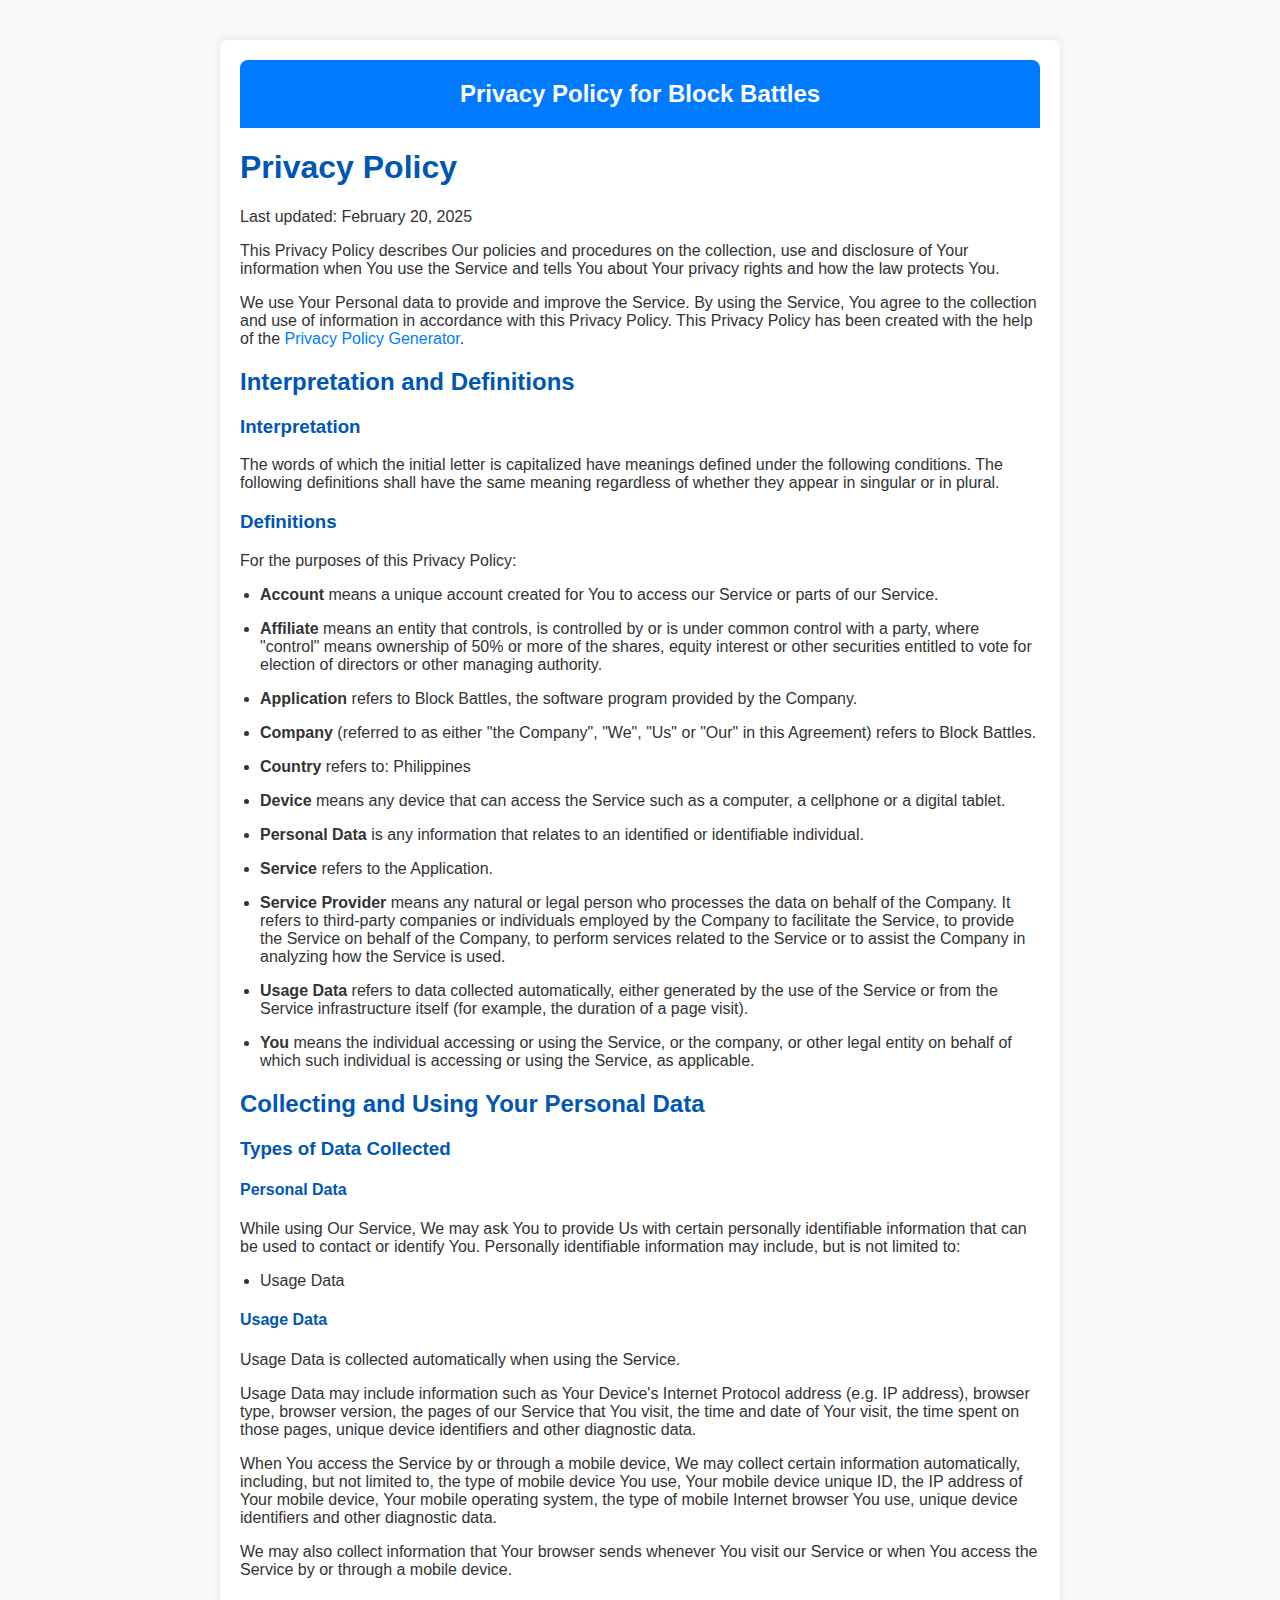
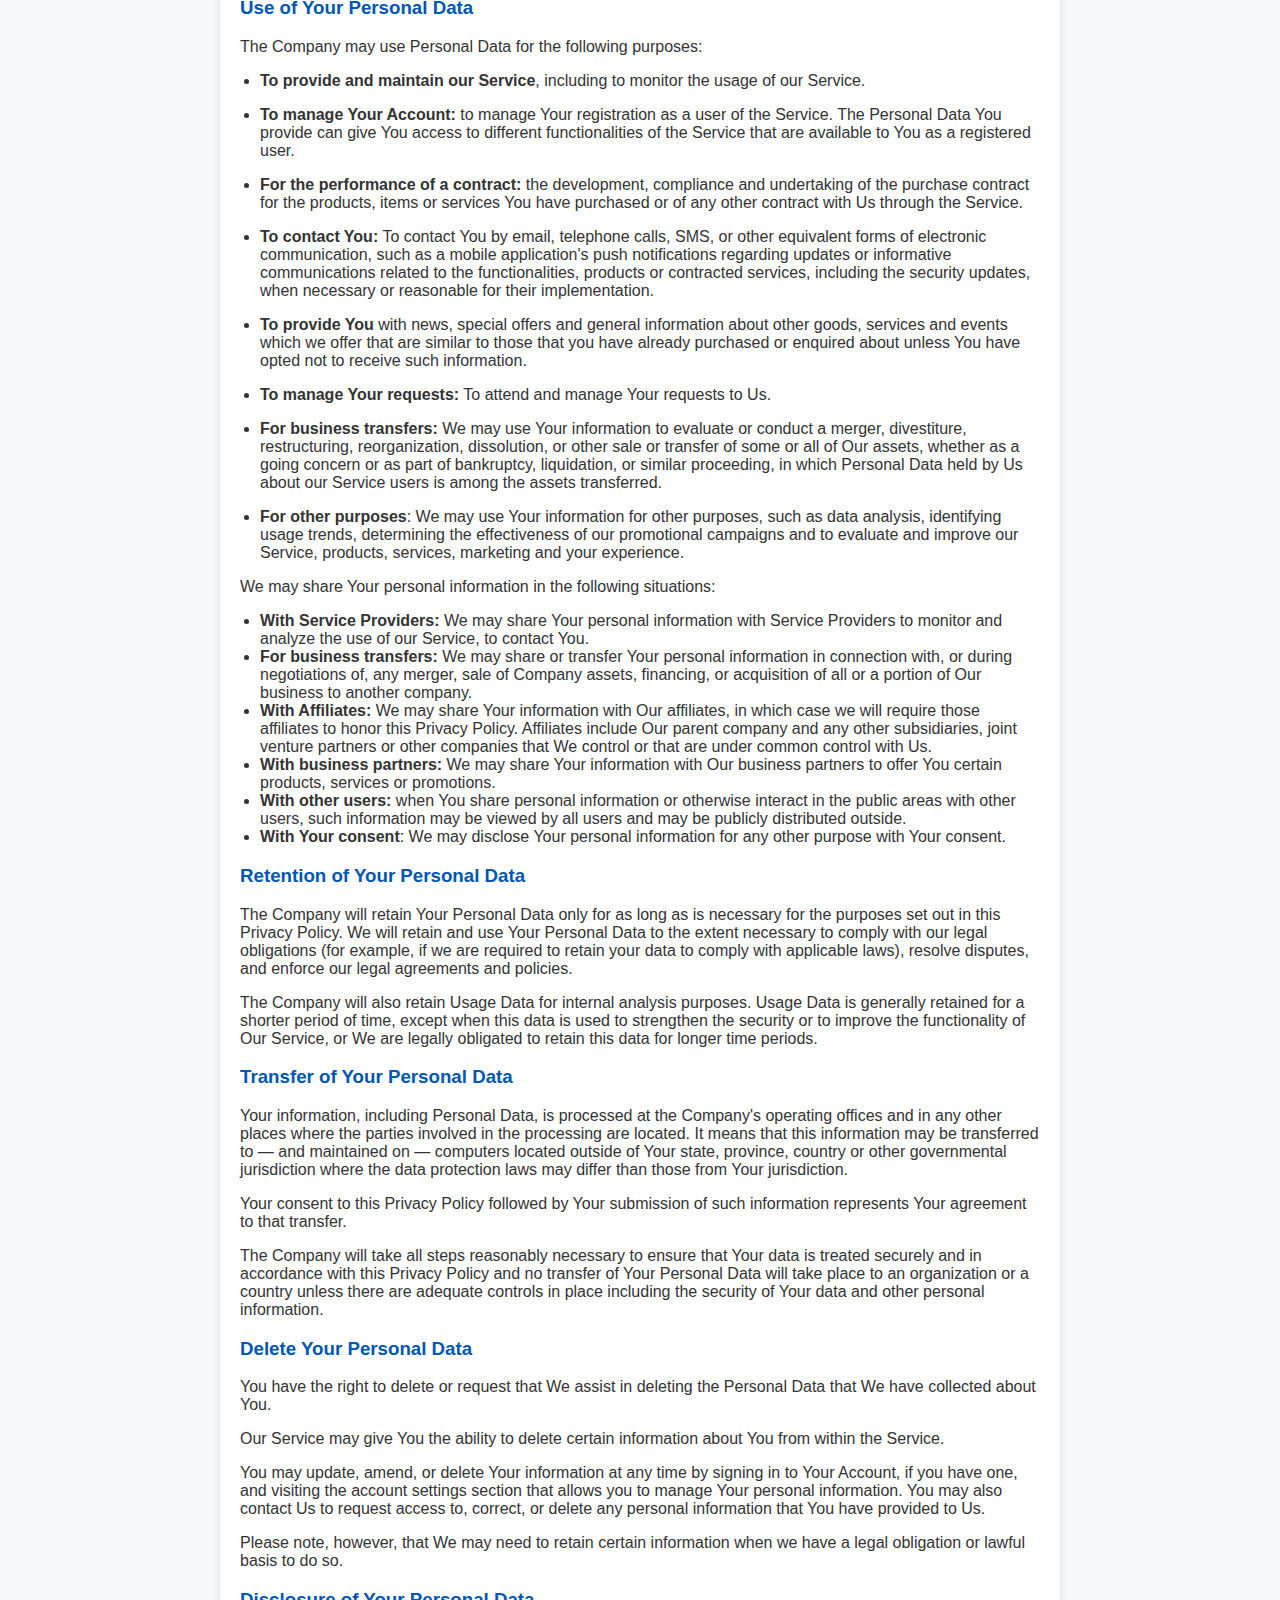
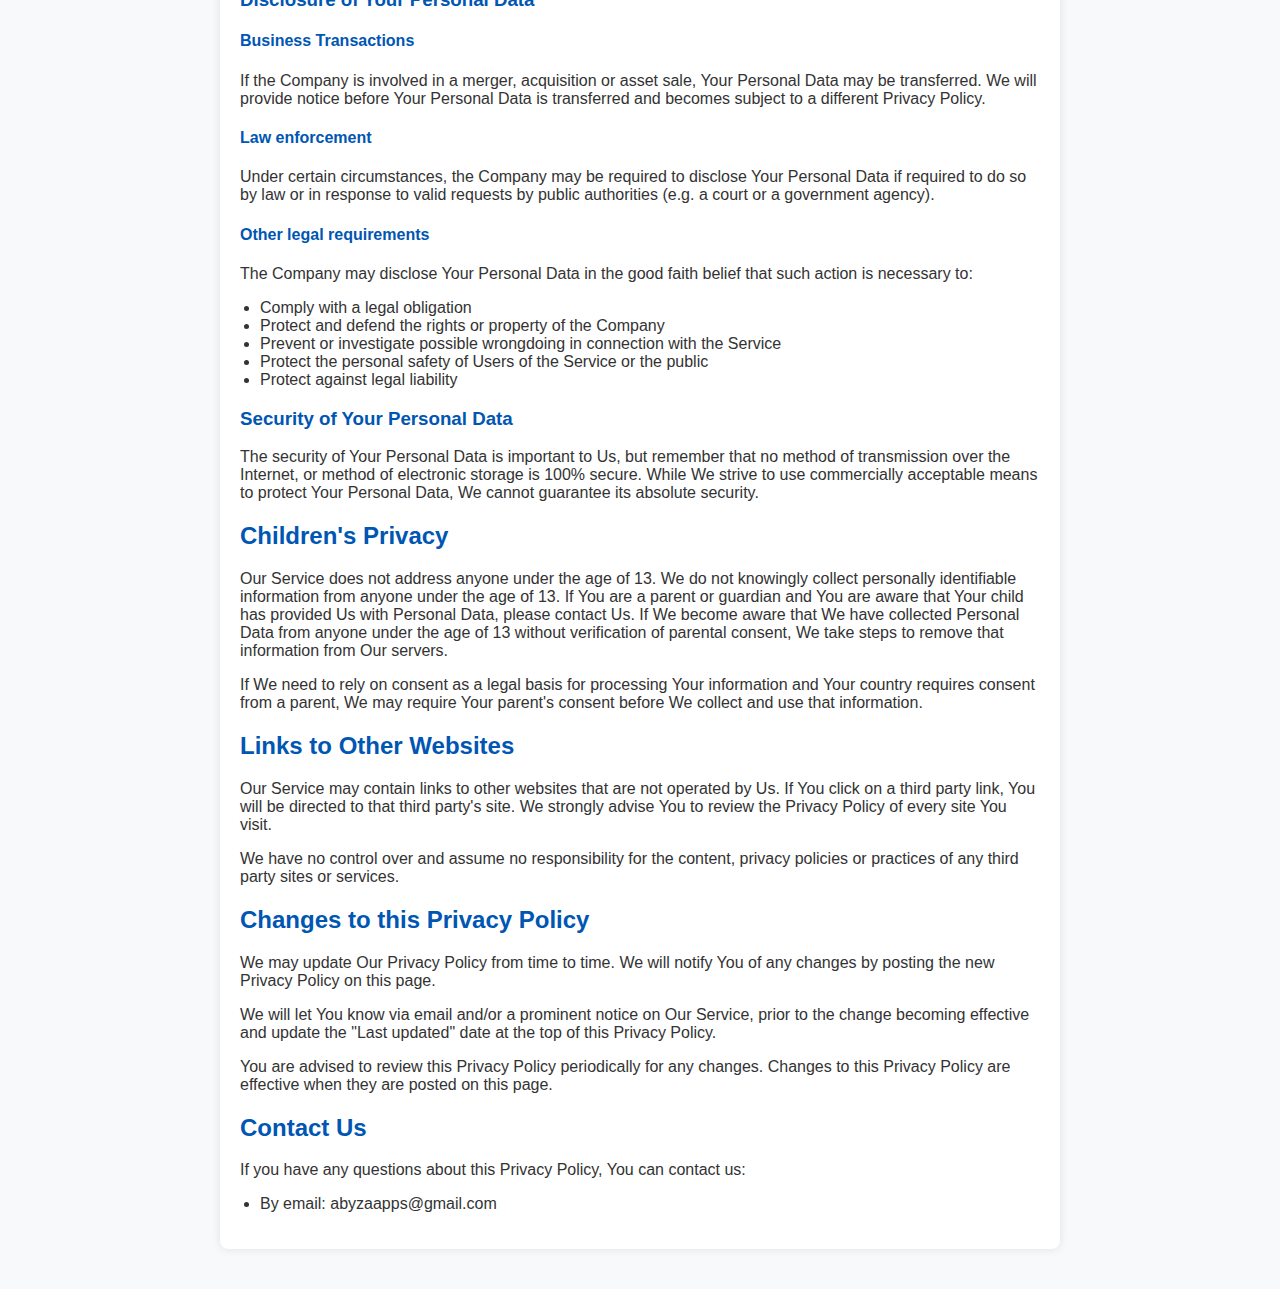
<file: index.html>
<!DOCTYPE html>
<html lang="en">
<head>
    <meta charset="UTF-8">
    <meta name="viewport" content="width=device-width, initial-scale=1.0">
    <title>Privacy Policy - Block Battles</title>
    <link rel="stylesheet" href="styles.css">
</head>
<body>

    <div class="container">
        <div class="header">Privacy Policy for Block Battles</div>

        <h1>Privacy Policy</h1>
<p>Last updated: February 20, 2025</p>
<p>This Privacy Policy describes Our policies and procedures on the collection, use and disclosure of Your information when You use the Service and tells You about Your privacy rights and how the law protects You.</p>
<p>We use Your Personal data to provide and improve the Service. By using the Service, You agree to the collection and use of information in accordance with this Privacy Policy. This Privacy Policy has been created with the help of the <a href="https://www.termsfeed.com/privacy-policy-generator/" target="_blank">Privacy Policy Generator</a>.</p>
<h2>Interpretation and Definitions</h2>
<h3>Interpretation</h3>
<p>The words of which the initial letter is capitalized have meanings defined under the following conditions. The following definitions shall have the same meaning regardless of whether they appear in singular or in plural.</p>
<h3>Definitions</h3>
<p>For the purposes of this Privacy Policy:</p>
<ul>
<li>
<p><strong>Account</strong> means a unique account created for You to access our Service or parts of our Service.</p>
</li>
<li>
<p><strong>Affiliate</strong> means an entity that controls, is controlled by or is under common control with a party, where &quot;control&quot; means ownership of 50% or more of the shares, equity interest or other securities entitled to vote for election of directors or other managing authority.</p>
</li>
<li>
<p><strong>Application</strong> refers to Block Battles, the software program provided by the Company.</p>
</li>
<li>
<p><strong>Company</strong> (referred to as either &quot;the Company&quot;, &quot;We&quot;, &quot;Us&quot; or &quot;Our&quot; in this Agreement) refers to Block Battles.</p>
</li>
<li>
<p><strong>Country</strong> refers to:  Philippines</p>
</li>
<li>
<p><strong>Device</strong> means any device that can access the Service such as a computer, a cellphone or a digital tablet.</p>
</li>
<li>
<p><strong>Personal Data</strong> is any information that relates to an identified or identifiable individual.</p>
</li>
<li>
<p><strong>Service</strong> refers to the Application.</p>
</li>
<li>
<p><strong>Service Provider</strong> means any natural or legal person who processes the data on behalf of the Company. It refers to third-party companies or individuals employed by the Company to facilitate the Service, to provide the Service on behalf of the Company, to perform services related to the Service or to assist the Company in analyzing how the Service is used.</p>
</li>
<li>
<p><strong>Usage Data</strong> refers to data collected automatically, either generated by the use of the Service or from the Service infrastructure itself (for example, the duration of a page visit).</p>
</li>
<li>
<p><strong>You</strong> means the individual accessing or using the Service, or the company, or other legal entity on behalf of which such individual is accessing or using the Service, as applicable.</p>
</li>
</ul>
<h2>Collecting and Using Your Personal Data</h2>
<h3>Types of Data Collected</h3>
<h4>Personal Data</h4>
<p>While using Our Service, We may ask You to provide Us with certain personally identifiable information that can be used to contact or identify You. Personally identifiable information may include, but is not limited to:</p>
<ul>
<li>Usage Data</li>
</ul>
<h4>Usage Data</h4>
<p>Usage Data is collected automatically when using the Service.</p>
<p>Usage Data may include information such as Your Device's Internet Protocol address (e.g. IP address), browser type, browser version, the pages of our Service that You visit, the time and date of Your visit, the time spent on those pages, unique device identifiers and other diagnostic data.</p>
<p>When You access the Service by or through a mobile device, We may collect certain information automatically, including, but not limited to, the type of mobile device You use, Your mobile device unique ID, the IP address of Your mobile device, Your mobile operating system, the type of mobile Internet browser You use, unique device identifiers and other diagnostic data.</p>
<p>We may also collect information that Your browser sends whenever You visit our Service or when You access the Service by or through a mobile device.</p>
<h3>Use of Your Personal Data</h3>
<p>The Company may use Personal Data for the following purposes:</p>
<ul>
<li>
<p><strong>To provide and maintain our Service</strong>, including to monitor the usage of our Service.</p>
</li>
<li>
<p><strong>To manage Your Account:</strong> to manage Your registration as a user of the Service. The Personal Data You provide can give You access to different functionalities of the Service that are available to You as a registered user.</p>
</li>
<li>
<p><strong>For the performance of a contract:</strong> the development, compliance and undertaking of the purchase contract for the products, items or services You have purchased or of any other contract with Us through the Service.</p>
</li>
<li>
<p><strong>To contact You:</strong> To contact You by email, telephone calls, SMS, or other equivalent forms of electronic communication, such as a mobile application's push notifications regarding updates or informative communications related to the functionalities, products or contracted services, including the security updates, when necessary or reasonable for their implementation.</p>
</li>
<li>
<p><strong>To provide You</strong> with news, special offers and general information about other goods, services and events which we offer that are similar to those that you have already purchased or enquired about unless You have opted not to receive such information.</p>
</li>
<li>
<p><strong>To manage Your requests:</strong> To attend and manage Your requests to Us.</p>
</li>
<li>
<p><strong>For business transfers:</strong> We may use Your information to evaluate or conduct a merger, divestiture, restructuring, reorganization, dissolution, or other sale or transfer of some or all of Our assets, whether as a going concern or as part of bankruptcy, liquidation, or similar proceeding, in which Personal Data held by Us about our Service users is among the assets transferred.</p>
</li>
<li>
<p><strong>For other purposes</strong>: We may use Your information for other purposes, such as data analysis, identifying usage trends, determining the effectiveness of our promotional campaigns and to evaluate and improve our Service, products, services, marketing and your experience.</p>
</li>
</ul>
<p>We may share Your personal information in the following situations:</p>
<ul>
<li><strong>With Service Providers:</strong> We may share Your personal information with Service Providers to monitor and analyze the use of our Service,  to contact You.</li>
<li><strong>For business transfers:</strong> We may share or transfer Your personal information in connection with, or during negotiations of, any merger, sale of Company assets, financing, or acquisition of all or a portion of Our business to another company.</li>
<li><strong>With Affiliates:</strong> We may share Your information with Our affiliates, in which case we will require those affiliates to honor this Privacy Policy. Affiliates include Our parent company and any other subsidiaries, joint venture partners or other companies that We control or that are under common control with Us.</li>
<li><strong>With business partners:</strong> We may share Your information with Our business partners to offer You certain products, services or promotions.</li>
<li><strong>With other users:</strong> when You share personal information or otherwise interact in the public areas with other users, such information may be viewed by all users and may be publicly distributed outside.</li>
<li><strong>With Your consent</strong>: We may disclose Your personal information for any other purpose with Your consent.</li>
</ul>
<h3>Retention of Your Personal Data</h3>
<p>The Company will retain Your Personal Data only for as long as is necessary for the purposes set out in this Privacy Policy. We will retain and use Your Personal Data to the extent necessary to comply with our legal obligations (for example, if we are required to retain your data to comply with applicable laws), resolve disputes, and enforce our legal agreements and policies.</p>
<p>The Company will also retain Usage Data for internal analysis purposes. Usage Data is generally retained for a shorter period of time, except when this data is used to strengthen the security or to improve the functionality of Our Service, or We are legally obligated to retain this data for longer time periods.</p>
<h3>Transfer of Your Personal Data</h3>
<p>Your information, including Personal Data, is processed at the Company's operating offices and in any other places where the parties involved in the processing are located. It means that this information may be transferred to — and maintained on — computers located outside of Your state, province, country or other governmental jurisdiction where the data protection laws may differ than those from Your jurisdiction.</p>
<p>Your consent to this Privacy Policy followed by Your submission of such information represents Your agreement to that transfer.</p>
<p>The Company will take all steps reasonably necessary to ensure that Your data is treated securely and in accordance with this Privacy Policy and no transfer of Your Personal Data will take place to an organization or a country unless there are adequate controls in place including the security of Your data and other personal information.</p>
<h3>Delete Your Personal Data</h3>
<p>You have the right to delete or request that We assist in deleting the Personal Data that We have collected about You.</p>
<p>Our Service may give You the ability to delete certain information about You from within the Service.</p>
<p>You may update, amend, or delete Your information at any time by signing in to Your Account, if you have one, and visiting the account settings section that allows you to manage Your personal information. You may also contact Us to request access to, correct, or delete any personal information that You have provided to Us.</p>
<p>Please note, however, that We may need to retain certain information when we have a legal obligation or lawful basis to do so.</p>
<h3>Disclosure of Your Personal Data</h3>
<h4>Business Transactions</h4>
<p>If the Company is involved in a merger, acquisition or asset sale, Your Personal Data may be transferred. We will provide notice before Your Personal Data is transferred and becomes subject to a different Privacy Policy.</p>
<h4>Law enforcement</h4>
<p>Under certain circumstances, the Company may be required to disclose Your Personal Data if required to do so by law or in response to valid requests by public authorities (e.g. a court or a government agency).</p>
<h4>Other legal requirements</h4>
<p>The Company may disclose Your Personal Data in the good faith belief that such action is necessary to:</p>
<ul>
<li>Comply with a legal obligation</li>
<li>Protect and defend the rights or property of the Company</li>
<li>Prevent or investigate possible wrongdoing in connection with the Service</li>
<li>Protect the personal safety of Users of the Service or the public</li>
<li>Protect against legal liability</li>
</ul>
<h3>Security of Your Personal Data</h3>
<p>The security of Your Personal Data is important to Us, but remember that no method of transmission over the Internet, or method of electronic storage is 100% secure. While We strive to use commercially acceptable means to protect Your Personal Data, We cannot guarantee its absolute security.</p>
<h2>Children's Privacy</h2>
<p>Our Service does not address anyone under the age of 13. We do not knowingly collect personally identifiable information from anyone under the age of 13. If You are a parent or guardian and You are aware that Your child has provided Us with Personal Data, please contact Us. If We become aware that We have collected Personal Data from anyone under the age of 13 without verification of parental consent, We take steps to remove that information from Our servers.</p>
<p>If We need to rely on consent as a legal basis for processing Your information and Your country requires consent from a parent, We may require Your parent's consent before We collect and use that information.</p>
<h2>Links to Other Websites</h2>
<p>Our Service may contain links to other websites that are not operated by Us. If You click on a third party link, You will be directed to that third party's site. We strongly advise You to review the Privacy Policy of every site You visit.</p>
<p>We have no control over and assume no responsibility for the content, privacy policies or practices of any third party sites or services.</p>
<h2>Changes to this Privacy Policy</h2>
<p>We may update Our Privacy Policy from time to time. We will notify You of any changes by posting the new Privacy Policy on this page.</p>
<p>We will let You know via email and/or a prominent notice on Our Service, prior to the change becoming effective and update the &quot;Last updated&quot; date at the top of this Privacy Policy.</p>
<p>You are advised to review this Privacy Policy periodically for any changes. Changes to this Privacy Policy are effective when they are posted on this page.</p>
<h2>Contact Us</h2>
<p>If you have any questions about this Privacy Policy, You can contact us:</p>
<ul>
<li>By email: abyzaapps@gmail.com</li>
</ul>
    </div>

</body>
</html>
</file>
<file: styles.css>
/* General Page Styling */
body {
    font-family: Arial, sans-serif;
    margin: 0;
    padding: 0;
    background-color: #f8f9fa;
    color: #333;
}

/* Main Content Container */
.container {
    max-width: 800px;
    margin: 40px auto;
    padding: 20px;
    background: white;
    box-shadow: 0 0 10px rgba(0, 0, 0, 0.1);
    border-radius: 8px;
}

/* Header Styling */
.header {
    text-align: center;
    padding: 20px;
    background: #007bff;
    color: white;
    font-size: 24px;
    font-weight: bold;
    border-top-left-radius: 8px;
    border-top-right-radius: 8px;
}

/* Headings */
h1, h2, h3, h4 {
    color: #0056b3;
}

/* List Styles */
ul {
    padding-left: 20px;
}

/* Links */
a {
    color: #007bff;
    text-decoration: none;
}

a:hover {
    text-decoration: underline;
}
</file>
